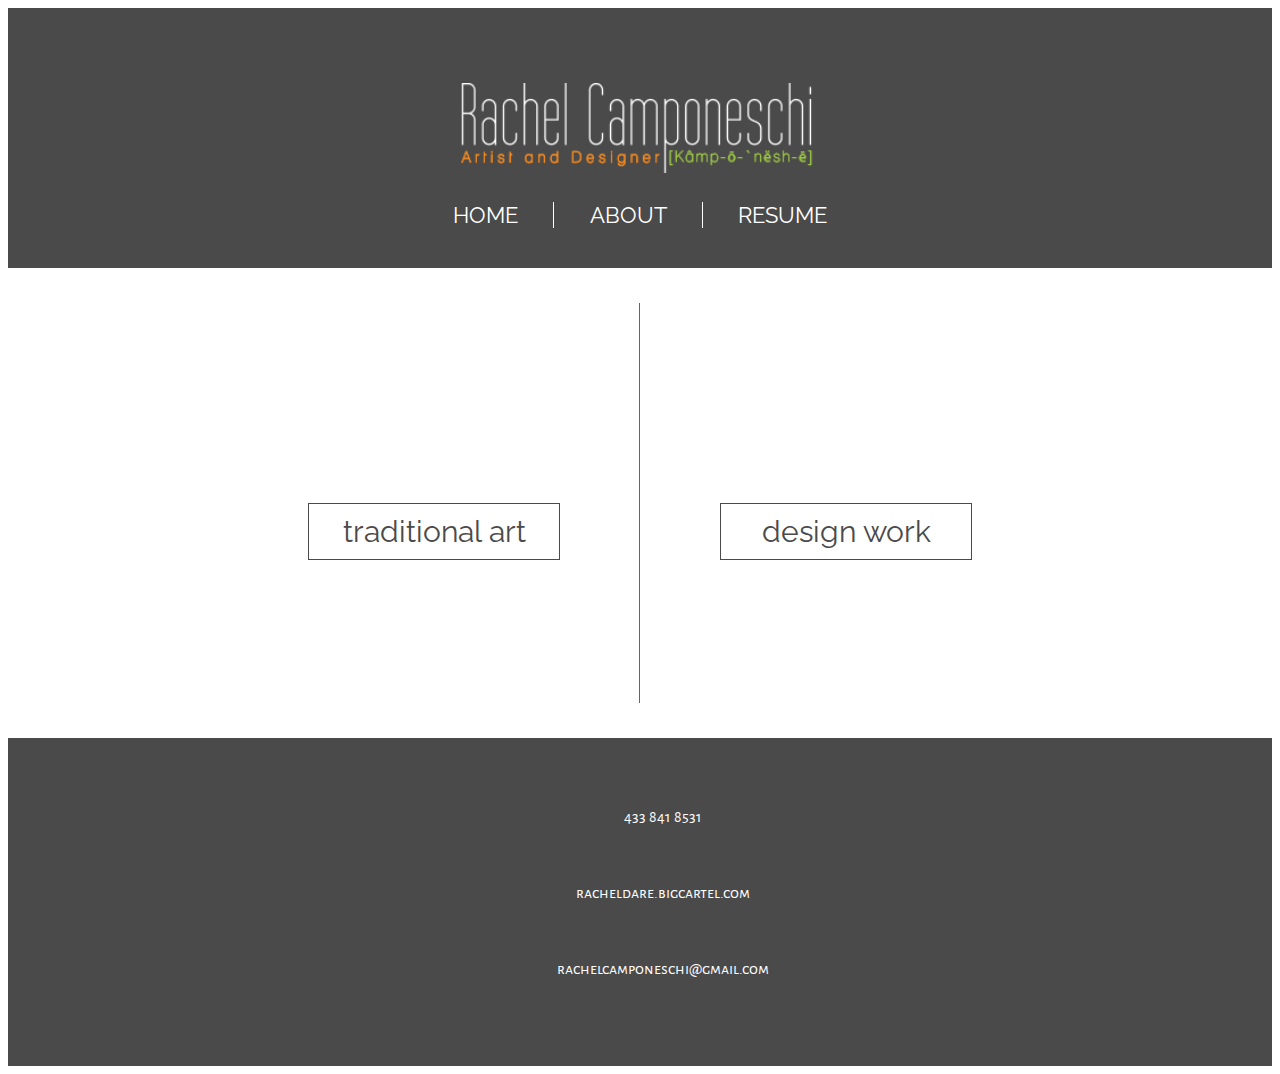
<file: index.html>
<!doctype html>
<html>
<head>
<meta charset="utf-8">
<title>Rachel Portfolio</title>
	<link rel="stylesheet" type="text/css" href="stylesheet.css">
    <link href='http://fonts.googleapis.com/css?family=Raleway:400,200' rel='stylesheet' type='text/css'>
    <link href='http://fonts.googleapis.com/css?family=Alegreya+Sans+SC:300,400' rel='stylesheet' type='text/css'>
   
</head>

<body>
	<header>
    	<img src="images/logo-header.png" alt="Portfolio Picture" height="90px">
    
    	<div class="header-nav">
        	<div class="home">
   				<a href="index.html">HOME</a>
                </div>
            <div class="resume">
    			<a href="resume.html">RESUME</a>
                </div>
            <div class="about">
            	<a href="about.html">ABOUT</a>
                </div>
    	</div>  
              
    </header>

  	
        <div class="intro-links">
			<div>
        		<a class="traditional" href="artwork.html" style="color: rgba(75,74,74,1.00); text-decoration:none;">
        			traditional art
                </a>        	
            </div>
            
            <div>
         		<a class="design-work" href="design-work.html" style="color: rgba(75,74,74,1.00);text-decoration: none;">
         			design work
                </a>
            </div>         
		</div>



<footer>
	433 841 8531 <br><br><br><br>
    racheldare.bigcartel.com<br><br><br><br>
    rachelcamponeschi@gmail.com<br><br><br><br>
 </footer>

</body>
</html>
</file>
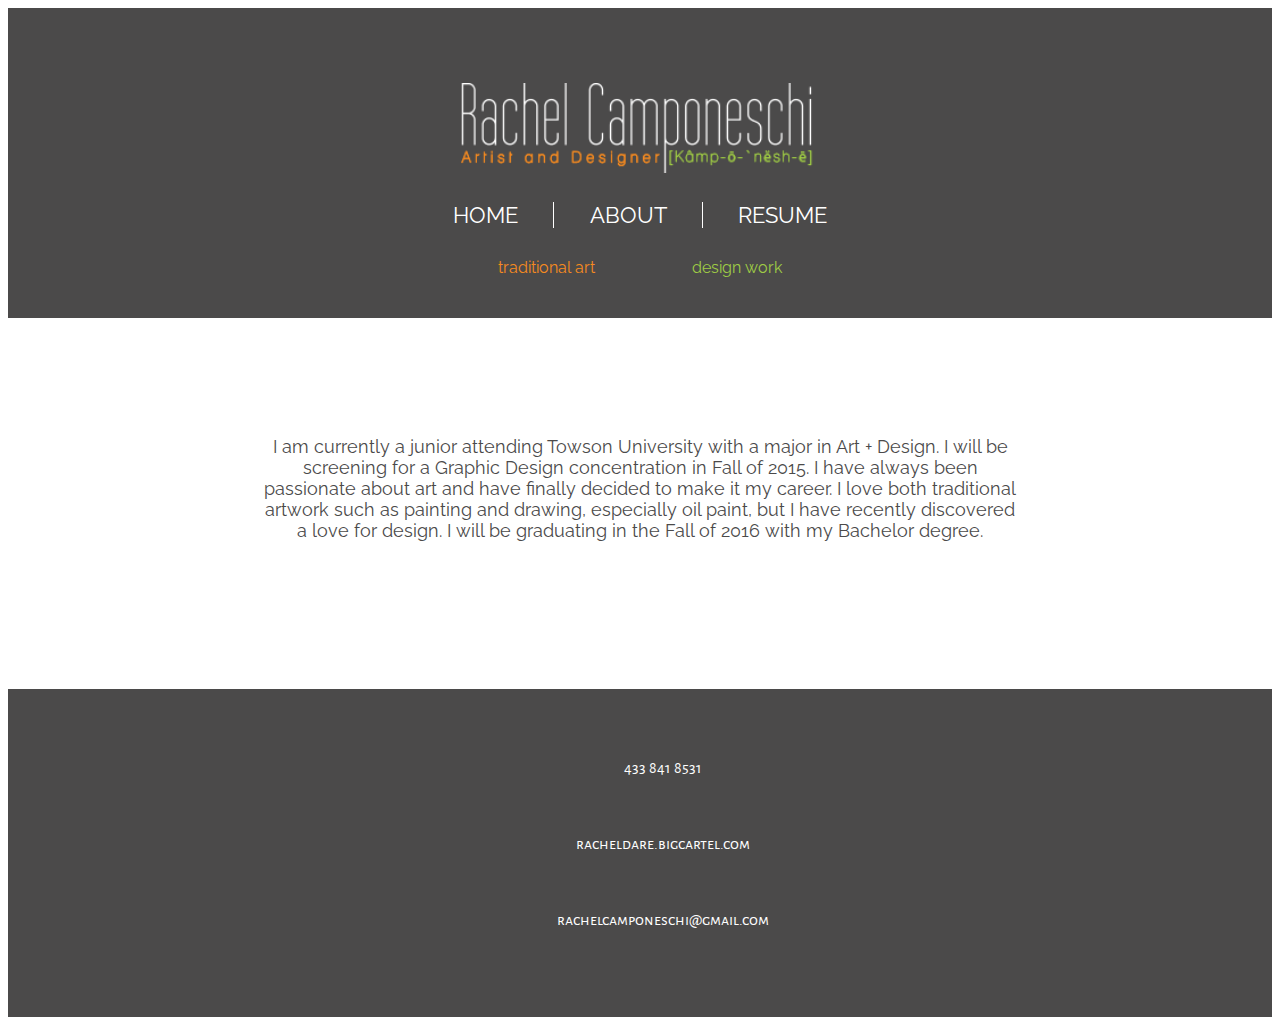
<file: about.html>
<!doctype html>
<html>
<head>
<meta charset="utf-8">
<title>About</title>
	<link rel="stylesheet" type="text/css" href="about.css">
    <link href='http://fonts.googleapis.com/css?family=Raleway:400,200' rel='stylesheet' type='text/css'>
    <link href='http://fonts.googleapis.com/css?family=Alegreya+Sans+SC:300,400' rel='stylesheet' type='text/css'>

</head>

<body>
	<header>
    	<img src="images/logo-header.png" alt="Portfolio Picture" height="90px">
    
    	<div class="header-nav">
        	<div class="home">
   				<a href="index.html">HOME</a>
                </div>
            <div class="resume">
    			<a href="resume.html">RESUME</a>
                </div>
            <div class="about">
            	<a href="about.html">ABOUT</a>
                </div>
    	</div>    
        
        
    	<div class="sub-nav">
        	<div class="sub-a">
        		<a class="traditional" href="artwork.html" style="color:#f68a1f;">
        			traditional art
                </a>  
             </div>
             
             <div class="sub-b">
            	<a class="design-work" href="design-work.html" style="color: #9fcc45;">
         			design work
                </a>
              </div>
        </div>       
    </header>
    
    <p>
    I am currently a junior attending Towson University with a major in Art + Design. I will be screening for a Graphic Design concentration in Fall of 2015. I have always been passionate about art and have finally decided to make it my career. I love both traditional artwork such as painting and drawing, especially oil paint, but I have recently discovered a love for design. I will be graduating in the Fall of 2016 with my Bachelor degree. 
    </p>
    
<footer>
	433 841 8531 <br><br><br><br>
    racheldare.bigcartel.com<br><br><br><br>
    rachelcamponeschi@gmail.com<br><br><br><br>
 </footer>
    
                
             
    
</body>
</html>
</file>
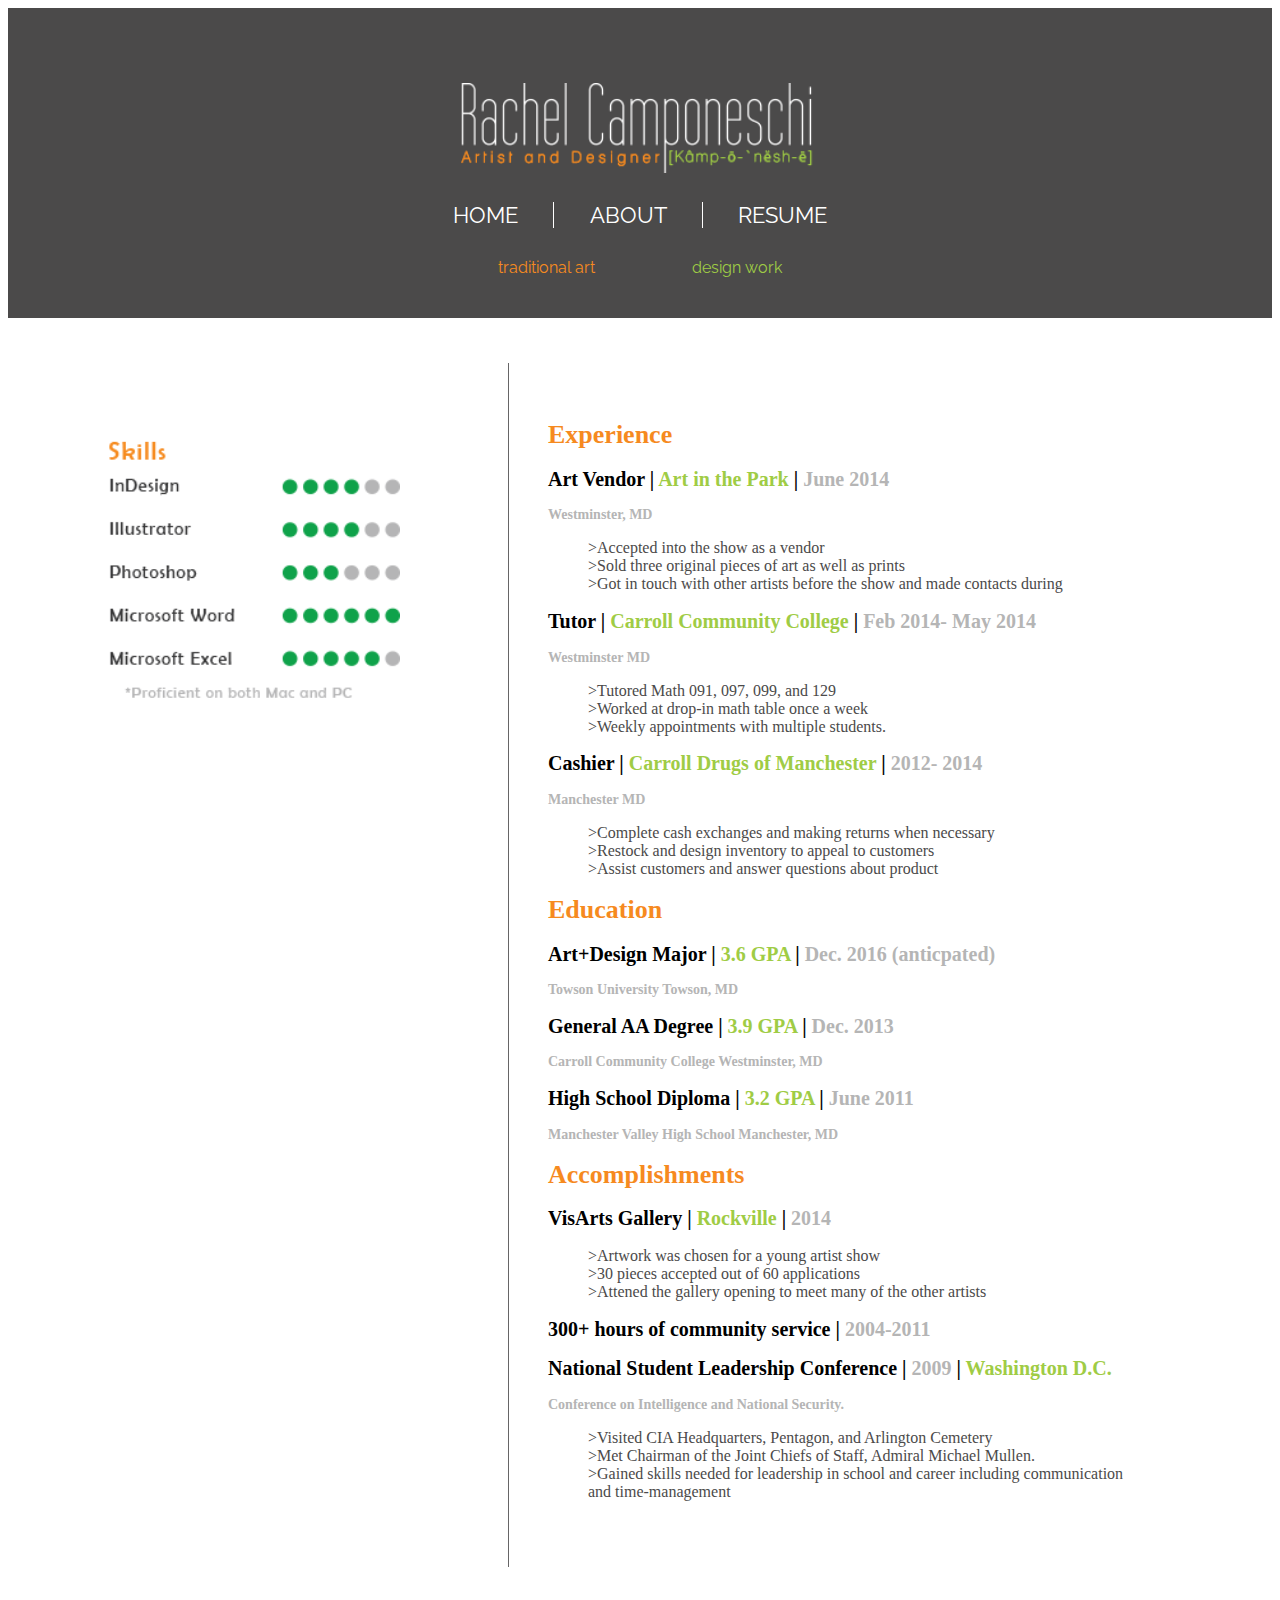
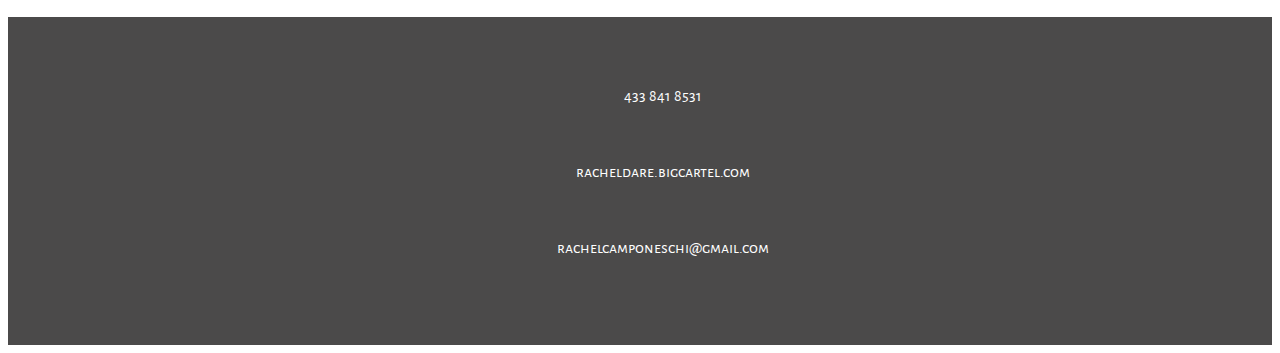
<file: resume.html>
<!doctype html>
<html>
<head>
<meta charset="utf-8">
<title>Resume</title>

	<link rel="stylesheet" type="text/css" href="resume.css">
    <link href='http://fonts.googleapis.com/css?family=Raleway:400,200' rel='stylesheet' type='text/css'>
    <link href='http://fonts.googleapis.com/css?family=Alegreya+Sans+SC:300,400' rel='stylesheet' type='text/css'>

</head>

<body>
	<header>
    	<img src="images/logo-header.png" alt="Portfolio Picture" height="90px">
    
    	<div class="header-nav">
        	<div class="home">
   				<a href="index.html">HOME</a>
                </div>
            <div class="resume">
    			<a href="resume.html">RESUME</a>
                </div>
            <div class="about">
            	<a href="about.html">ABOUT</a>
                </div>
    	</div> 
        
        <div class="sub-nav">
        	<div class="sub-a">
        		<a class="traditional" href="artwork.html" style="color:#f68a1f;">
        			traditional art
                </a>  
             </div>
             
             <div class="sub-b">
            	<a class="design-work" href="design-work.html" style="color: #9fcc45;">
         			design work
                </a>
              </div>
        </div>       
    </header>

<div class="skills-img">
	<img src="images/skills-image.png" height="270px">
    </div>
    
   
    
   <div class="resume-text">
	<h1>Experience</h1>

		<h2>Art Vendor | <span class="green">Art in the Park</span> | <span class="light-grey">June 2014</span></h2>
			<h3>Westminster, MD</h3>
				<ul>
					<li>>Accepted into the show as a vendor</li>
					<li>>Sold three original pieces of art as well as prints</li>
					<li>>Got in touch with other artists before the show and made
  						 contacts during</li>
  				 </ul>

		<h2>Tutor | <span class="green">Carroll Community College</span> | <span class="light-grey">Feb 2014- May 2014</span></h2>
			<h3>Westminster MD</h3>
				<ul>
					<li>>Tutored Math 091, 097, 099, and 129</li>
					<li>>Worked at drop-in math table once a week</li>
					<li>>Weekly appointments with multiple students.</li>
				</ul>

		<h2>Cashier | <span class="green">Carroll Drugs of Manchester</span> |<span class="light-grey"> 2012- 2014</span> </h2>
			<h3>Manchester MD</h3>
				<ul>
					<li>>Complete cash exchanges and making returns when necessary </li>
					<li>>Restock and design inventory to appeal to customers </li>
					<li>>Assist customers and answer questions about product </li>
				</ul>


	<h1>Education</h1> 
    
		<h2>Art+Design Major | <span class="green">3.6 GPA </span>| <span class="light-grey">Dec. 2016 (anticpated)</span></h2>
			<h3>Towson University
				Towson, MD</h3>

		<h2>General AA Degree | <span class="green">3.9 GPA</span> | <span class="light-grey">Dec. 2013 </span></h2>                                         
			<h3>Carroll Community College                                                                      
				Westminster, MD</h3>
 
		<h2>High School Diploma | <span class="green">3.2 GPA</span> | <span class="light-grey">June 2011  </span></h2>                                             
			<h3>Manchester Valley High School 
				Manchester, MD </h3>
                
	
	<h1>Accomplishments</h1>

		<h2>VisArts Gallery | <span class="green">Rockville </span>| <span class="light-grey">2014 </span></h2>
			<ul>
				<li>>Artwork was chosen for a young artist show </li>
				<li>>30 pieces accepted out of 60 applications</li>
				<li>>Attened the gallery opening to meet many of the other
 					artists </li>
   			</ul>

   		<h2>300+ hours of community service | <span class="light-grey">2004-2011</span></h2>                                                                      

		<h2>National Student Leadership Conference | <span class="light-grey">2009 </span>| <span class="green">
			Washington D.C.</span></h2>                                                              
			<h3>Conference on Intelligence and National Security.</h3>
				<ul>
					<li>>Visited CIA Headquarters, Pentagon, and Arlington 
 						Cemetery</li>
					<li>>Met Chairman of the Joint Chiefs of Staff, Admiral 
  						Michael Mullen.</li>
					<li>>Gained skills needed for leadership in school and career
  						including communication <br>and time-management</li>
  				 </ul>
		
   </div>
    
   <div class="footer"> 
   	<footer>
	433 841 8531 <br><br><br><br>
    racheldare.bigcartel.com<br><br><br><br>
    rachelcamponeschi@gmail.com<br><br><br><br>
 	</footer> 
</div>

</body>

</html>
</file>
<file: stylesheet.css>
@charset "utf-8";
/* Portfolio */

header {
	text-align: center;
	background-color: rgba(75,74,74,1.00);		
	padding-top: 75px;
	padding-bottom: 40px;		
	}	

nav {
	text-align:center;
}

.header-nav {
	font-family: 'Raleway', sans-serif;
	font-size:22px;
	padding-top: 25px;
	padding-bottom: 0;
	}
	
.home {
	padding-left: 445px;
	float: left;
	border-right: thin solid #FFFFFF;
	padding-right: 35px;
	}
		
.resume {
	float: right;
	padding-right: 445px;
	border-left: thin solid #FFFFFF;
	padding-left: 35px;
	}	
	
	
/* unvisited link */
a:link {
    color: rgba(255,255,255,1.00);
	text-decoration: none;
}

/* visited link */
a:visited {
    color: #b5b5b5;
	text-decoration: none;
	
}

/* mouse over link */
a:hover {
    color: #9fcc45;
}

/* selected link */
a:active {
    color: #f68a1f;
}
	
a.traditional {
	font-family: 'Raleway', sans-serif;	
	font-size: 30px;
	display: block;
	border: 1px solid rgba(75,74,74,1.00);
	width: 230px;
	text-align: center;
	padding: 10px;
	float: left;
	margin-left: 200px;

	}
	
a.design-work {
	font-family: 'Raleway', sans-serif;	
	font-size: 30px;
	display: block;
	border: 1px solid rgba(75,74,74,1.00);	
	width: 230px;
	text-align: center;
	padding: 10px;
	float: right;
	margin-right: 200px;
	}
	
.intro-links {
	padding:200px 100px ;
	margin: 35px 0px;
	background: url(images/line.png) center top repeat-y;	
	}
	


footer {
	font-family: 'Alegreya Sans SC', sans-serif;
	font-size: 16px;
	background-color: rgba(75,74,74,1.00);
	color: #FFFFFF;
	padding-top: 70px;
	padding-left: 45px;
	padding-bottom: 30px;
	text-align: center;
	}
</file>
<file: about.css>
@charset "utf-8";
/* CSS Document */

header {
	text-align: center;
	background-color: rgba(75,74,74,1.00);		
	padding-top: 75px;
	padding-bottom: 40px;	
	}	

nav {
	text-align:center;
}

p {
	padding-top: 100px;
	padding-bottom: 130px;
	text-align: center;
	margin-left: 250px;
	margin-right: 250px;
	font-family:'Raleway', sans-serif;
	font-size: 18px;
	color: rgba(75,74,74,1.00);
	}

.header-nav {
	font-family: 'Raleway', sans-serif;
	font-size:22px;
	padding-top: 25px;
	padding-bottom: 0;
	}
	
.home {
	padding-left: 445px;
	float: left;
	border-right: thin solid #FFFFFF;
	padding-right: 35px;
	}
		
.resume {
	float: right;
	padding-right: 445px;
	border-left: thin solid #FFFFFF;
	padding-left: 35px;
	}	
	
/* unvisited link */
a:link {
    color: rgba(255,255,255,1.00);
	text-decoration: none;
}

/* visited link */
a:visited {
    color: #b5b5b5;
	text-decoration: none;
	
}

/* mouse over link */
a:hover {
    color: #9fcc45;
}

/* selected link */
a:active {
    color: #f68a1f;
}	
	
.sub-nav {
	font-family: 'Raleway', sans-serif;
	text-align: center;
	padding-top: 30px;
	padding-bottom: 20px;
	}
	
.sub-a {
	float: left;
	padding-left: 490px;
	color: white;	
	}
	
.sub-b {
	float: right;
	padding-right: 490px;
	color: white;
	}
	

footer {
	font-family: 'Alegreya Sans SC', sans-serif;
	font-size: 16px;
	background-color: rgba(75,74,74,1.00);
	color: #FFFFFF;
	padding-top: 70px;
	padding-left: 45px;
	padding-bottom: 30px;
	text-align: center;
	}
</file>
<file: resume.css>
@charset "utf-8";
/* resume css */

header {
	text-align: center;
	background-color: rgba(75,74,74,1.00);		
	padding-top: 75px;
	padding-bottom: 40px;	
	}	

nav {
	text-align:center;
}

.header-nav {
	font-family: 'Raleway', sans-serif;
	font-size:22px;
	padding-top: 25px;
	padding-bottom: 0;
	}
	
.home {
	padding-left: 445px;
	float: left;
	border-right: thin solid #FFFFFF;
	padding-right: 35px;
	}
		
.resume {
	float: right;
	padding-right: 445px;
	border-left: thin solid #FFFFFF;
	padding-left: 35px;
	}	
	
/* unvisited link */
a:link {
    color: rgba(255,255,255,1.00);
	text-decoration: none;
}

/* visited link */
a:visited {
    color: #b5b5b5;
	text-decoration: none;
	
}

/* mouse over link */
a:hover {
    color: #9fcc45;
}

/* selected link */
a:active {
    color: #f68a1f;
}

.sub-nav {
	font-family: 'Raleway', sans-serif;
	text-align: center;
	padding-top: 30px;
	padding-bottom: 20px;
	}
	
.sub-a {
	float: left;
	padding-left: 490px;
	color: white;	
	}
	
.sub-b {
	float: right;
	padding-right: 490px;
	color: white;
	}

.skills-img {
	float: left;
	margin-left: 100px;
	margin-top: 120px;
	
	}
	
.resume-text {
	margin-left: 500px;
	padding-left: 40px;
	padding-top: 40px;
	margin-top: 45px;
	padding-bottom: 50px;
	margin-bottom: 50px;
	
	background: url(images/line.png) left top repeat-y;
	}
	

	
h1 {
	font-family: "Berlin Sans FB";
	font-size: 26px;
	color: #f68a1f;
	}
	
h2 {
	font-family: "Berlin Sans FB";
	font-size: 20px;
	}
	
h3 {
	font-family:"Berlin Sans FB";
	font-size: 14px;
	color: #b5b5b5;
	}	
	
.green {
	color: #9fcc45;
	}
	
.light-grey {
	color: #b5b5b5;
	}

	
ul {
	font-family: "Berlin Sans FB";
	}
li {
	list-style: none;
	color: rgba(75,74,74,1.00);
	}	

	
footer {
	font-family: 'Alegreya Sans SC', sans-serif;
	font-size: 16px;
	background-color: rgba(75,74,74,1.00);
	color: #FFFFFF;
	padding-top: 70px;
	padding-left: 45px;
	padding-bottom: 30px;
	text-align: center;
	
	}
</file>
